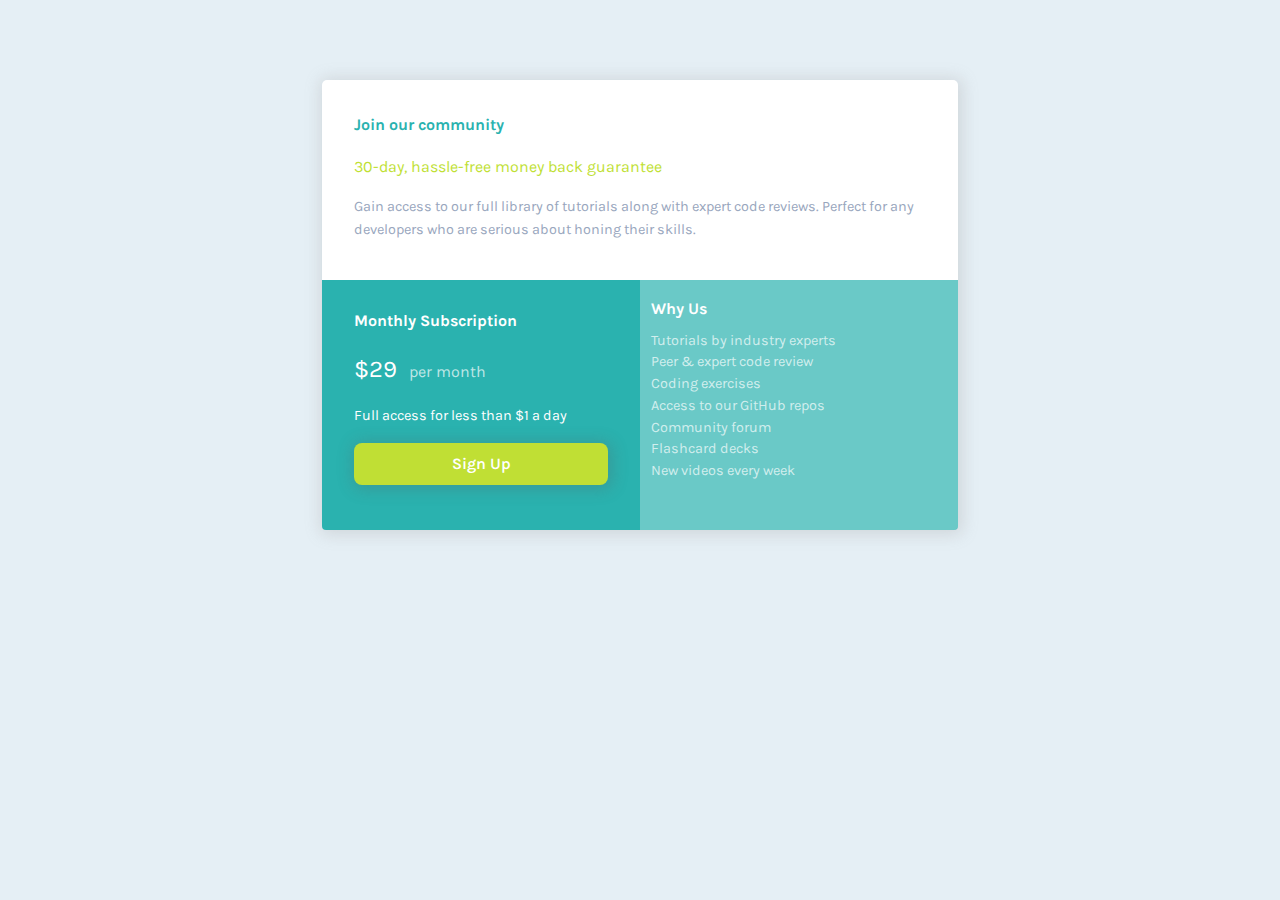
<file: index.html>
<!DOCTYPE html>
<html lang="en">
  <head>
    <meta charset="UTF-8" />
    <meta name="viewport" content="width=device-width, initial-scale=1.0" />

    <link
      rel="icon"
      type="image/png"
      sizes="32x32"
      href="./images/favicon-32x32.png"
    />

    <link rel="stylesheet" href="style.css" />

    <title>Single Price Grid Component</title>
  </head>
  <body>
    <div class="container">
      <header id="main-header">
        <h4 class="primary">Join our community</h4>
        <p class="secondary">30-day, hassle-free money back guarantee</p>
        <p class="gray small-text">
          Gain access to our full library of tutorials along with expert code
          reviews. Perfect for any developers who are serious about honing their
          skills.
        </p>
      </header>

      <section id="price">
        <h4>Monthly Subscription</h4>
        <p>
          <span class="large-text">&dollar;29</span
          ><span class="off-white"> &nbsp per month</span>
        </p>
        <p class="small-text">Full access for less than &dollar;1 a day</p>
        <a class="btn" href="#">Sign Up</a>
      </section>

      <section class="why-us">
        <h4>Why Us</h4>
        <p>Tutorials by industry experts</p>
        <p>Peer &amp; expert code review</p>
        <p>Coding exercises</p>
        <p>Access to our GitHub repos</p>
        <p>Community forum</p>
        <p>Flashcard decks</p>
        <p>New videos every week</p>
      </section>
    </div>

    <!-- <footer>
      <p class="attribution">
        Challenge by
        <a
          href="https://www.frontendmentor.io?ref=challenge"
          target="_blank"
          rel="noopener noreferer"
          >Frontend Mentor</a
        >. Coded by
        <a href="https://github.com/SartHak-0-Sach">Sarthak Sachdev</a>.
      </p>
    </footer> -->
  </body>
</html>
</file>
<file: style.css>
@import url('https://fonts.googleapis.com/css?family=Karla&display=swap');

:root {
    --light-gray: hsl(204, 43%, 93%);
    --cyan: hsl(179, 62%, 43%);
    --off-cyan: hsla(179, 62%, 43%, 0.699);
    --bright-yellow: hsl(71, 73%, 54%);
    --grayish-blue: hsl(218, 22%, 67%);
}

/* Resets */
* {
    margin: 0;
    padding: 0;
    box-sizing: border-box;
    line-height: 1.6;
}

body {
    font-family: 'Karla', sans-serif;
    background: var(--light-gray);
    height: 100vh;
    padding: 5rem 2rem;
}

h4,
p {
    margin: 1rem 0;
}

/* Utilites */
.primary {
    color: var(--cyan);
}

.secondary {
    color: var(--bright-yellow);
}

.gray {
    color: var(--grayish-blue);
}

.off-white {
    color: rgba(255, 255, 255, 0.705);
}

.large-text {
    font-size: 1.5rem;
}

.small-text {
    font-size: .9rem;
}

.btn {
    display: block;
    text-align: center;
    color: #fff;
    font-weight: 600;
    width: 100%;
    background: var(--bright-yellow);
    padding: .5rem 1.25rem;
    text-decoration: none;
    border-radius: 8px;
    box-shadow: .1rem .1rem .9rem .2rem rgba(92, 90, 90, 0.25);
}

.btn:hover {
    background: var(--light-gray);
    color: var(--cyan);
}


/* Container */
.container {
    background: white;
    border-radius: 5px;
    box-shadow: .1rem .1rem .9rem .2rem rgba(150, 148, 148, 0.25);
}

/* Header */
.container #main-header {
    padding: .15rem 1rem;
}

/* Price Section */
.container #price {
    background: var(--cyan);
    padding: .15rem 1rem 1.5rem 1rem;
    color: #fff;
    border-bottom-left-radius: 4px;
}

/* Why us */
.container .why-us {
    background: var(--off-cyan);
    padding: .15rem 1rem .5rem 1rem;
    color: #fff;
    line-height: 0;
    border-bottom-right-radius: 4px;
}

.container .why-us p {
    font-size: .9rem;
    line-height: .15;
    color: rgba(255, 255, 255, 0.705);
}

@media screen and (min-width: 594px) {

    body {
        max-width: 700px;
        margin: 0 auto;
    }

    .container {
        display: grid;
        grid-template-columns: 1fr 1fr;
        grid-template-rows: 200px 250px;
    }

    .container #main-header {
        grid-column: 1 /span 3;
        padding: 1rem 2rem;
        justify-content: center;
    }

    .container #price {
        padding: .75rem 2rem;
    }

    .container .why-us {
        padding: 0rem 0.7rem;
    }

    .container .why-us p {
        line-height: .4;
    }
}
</file>
